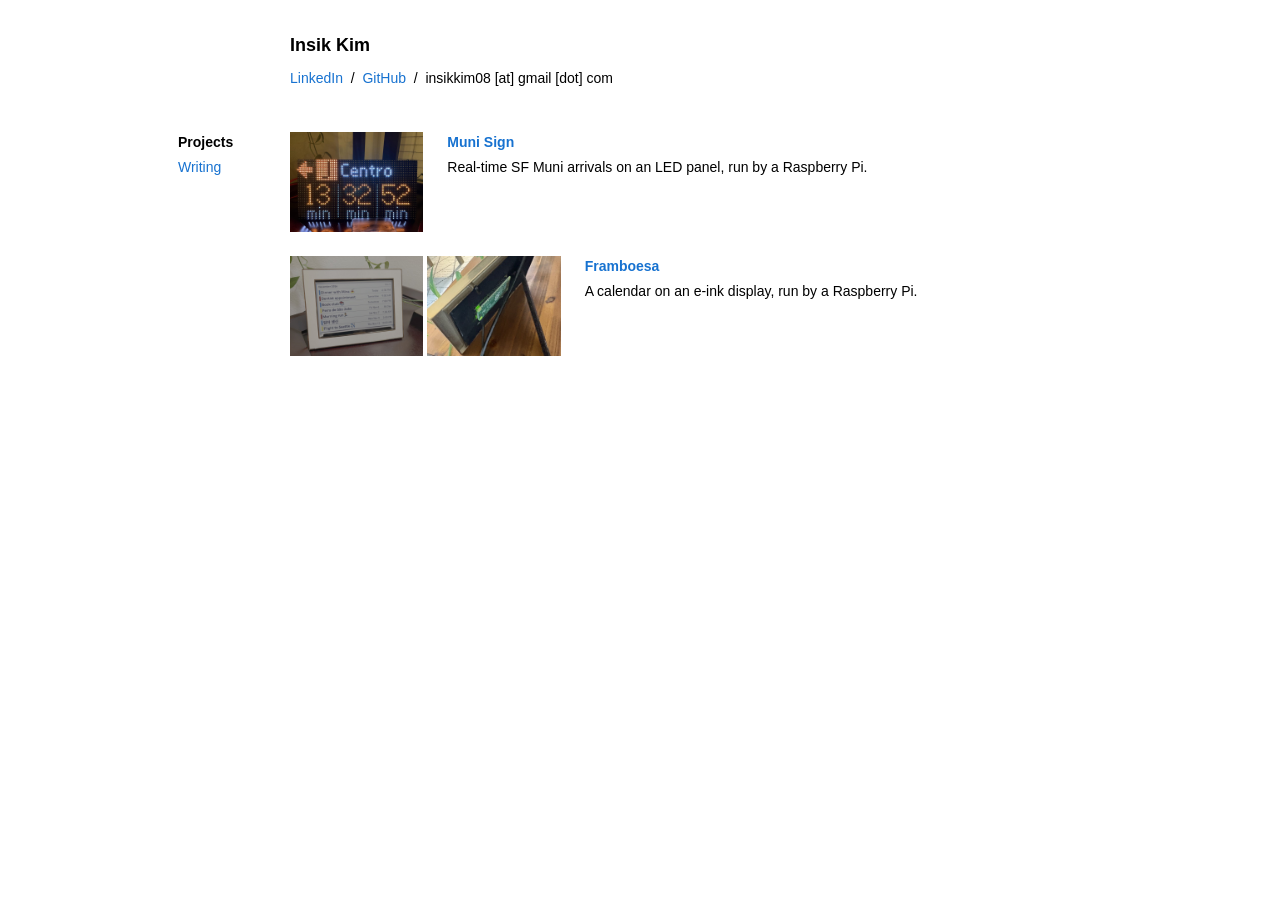
<file: index.html>
<!doctype html>
<html lang="en">
<head>
<meta charset="utf-8">
<meta name="viewport" content="width=device-width, initial-scale=1">
<title>Insik Kim</title>
<link rel="stylesheet" href="style.css">
</head>
<body>

<header>
<p class="name"><a href="index.html">Insik Kim</a></p>
<p><a href="https://www.linkedin.com/in/insikkim/">LinkedIn</a> &nbsp;/&nbsp; <a href="https://github.com/boavida3">GitHub</a> &nbsp;/&nbsp; insikkim08 [at] gmail [dot] com</p>
</header>

<div class="page">

<nav>
<a class="current" href="index.html">Projects</a>
<a href="writing.html">Writing</a>
</nav>

<main>

<!-- Images can be .gif, .png or .jpg. Links go in the last line:
<p><a href="my-post.html">Write-up</a> &nbsp;/&nbsp; <a href="https://github.com/you/repo">Code</a></p>
-->
<div class="item">
<div class="thumbs">
<img src="images/muni-sign-front.jpg" alt="LED panel showing Muni arrival times">
<!-- Add second photo, then uncomment:
<img src="images/muni-sign-back.jpg" alt="Raspberry Pi on the back of the LED panel">
-->
</div>
<div>
<a class="title" href="https://github.com/boavida3/muni_sign">Muni Sign</a>
<p>Real-time SF Muni arrivals on an LED panel, run by a Raspberry Pi.</p>
</div>
</div>

<div class="item">
<div class="thumbs">
<img src="images/framboesa-front.jpg" alt="E-ink calendar display in a picture frame">
<img src="images/framboesa-back.jpg" alt="Raspberry Pi on the back of the display">
</div>
<div>
<a class="title" href="https://github.com/boavida3/framboesa-inky">Framboesa</a>
<p>A calendar on an e-ink display, run by a Raspberry Pi.</p>
</div>
</div>

</main>

</div>

</body>
</html>
</file>
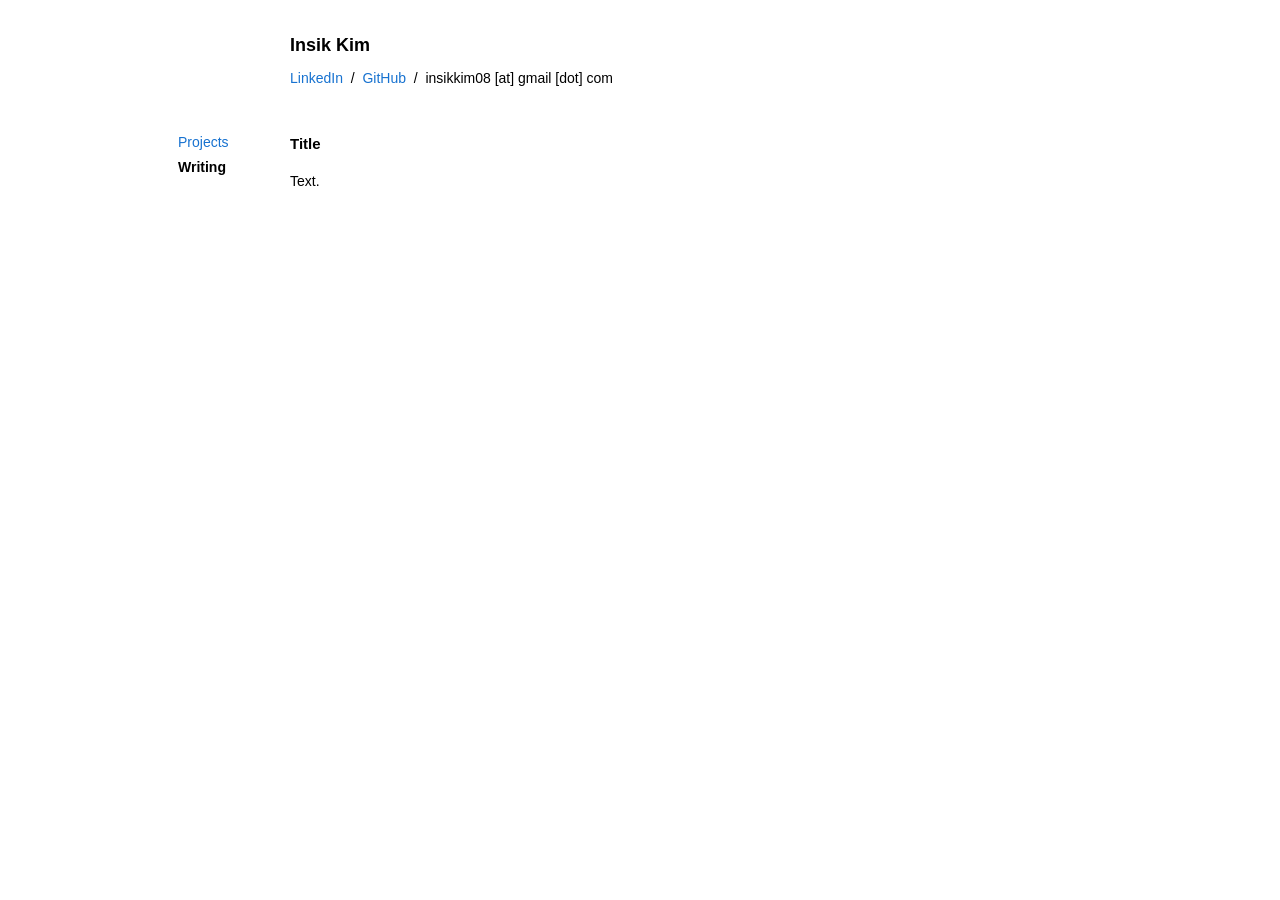
<file: _post.html>
<!doctype html>
<html lang="en">
<head>
<meta charset="utf-8">
<meta name="viewport" content="width=device-width, initial-scale=1">
<title>Title - Insik Kim</title>
<link rel="stylesheet" href="style.css">
</head>
<body class="post">

<header>
<p class="name"><a href="index.html">Insik Kim</a></p>
<p><a href="https://www.linkedin.com/in/insikkim/">LinkedIn</a> &nbsp;/&nbsp; <a href="https://github.com/boavida3">GitHub</a> &nbsp;/&nbsp; insikkim08 [at] gmail [dot] com</p>
</header>

<div class="page">

<nav>
<a href="index.html">Projects</a>
<a class="current" href="writing.html">Writing</a>
</nav>

<main>

<h1>Title</h1>

<p>Text.</p>

</main>

</div>

</body>
</html>
</file>
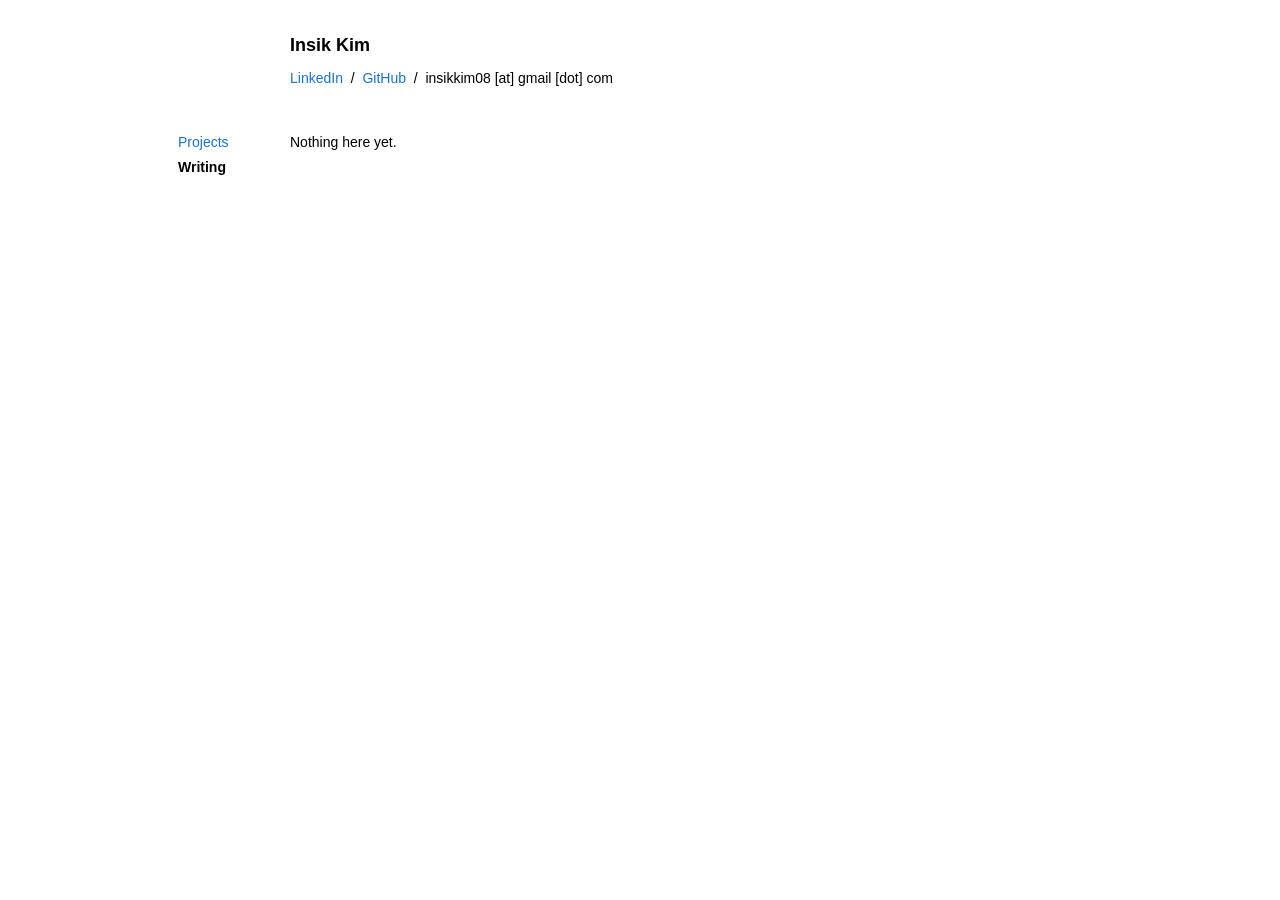
<file: writing.html>
<!doctype html>
<html lang="en">
<head>
<meta charset="utf-8">
<meta name="viewport" content="width=device-width, initial-scale=1">
<title>Writing - Insik Kim</title>
<link rel="stylesheet" href="style.css">
</head>
<body>

<header>
<p class="name"><a href="index.html">Insik Kim</a></p>
<p><a href="https://www.linkedin.com/in/insikkim/">LinkedIn</a> &nbsp;/&nbsp; <a href="https://github.com/boavida3">GitHub</a> &nbsp;/&nbsp; insikkim08 [at] gmail [dot] com</p>
</header>

<div class="page">

<nav>
<a href="index.html">Projects</a>
<a class="current" href="writing.html">Writing</a>
</nav>

<main>

<!-- For each new post, copy _post.html and add a line to this list.
<ul class="posts">
<li><a href="my-post.html">Title</a></li>
</ul>
-->
<p>Nothing here yet.</p>

</main>

</div>

</body>
</html>
</file>
<file: style.css>
body {
  max-width: 700px;
  margin: 32px auto;
  padding: 0 16px;
  background: #fff;
  color: #000;
  font: 14px/1.45 Helvetica, Arial, sans-serif;
}

a {
  color: #1772d0;
  text-decoration: none;
}

a:hover,
a:focus {
  color: #f09228;
}

p {
  margin: 0 0 14px;
}

.name {
  margin-bottom: 10px;
  font-size: 18px;
  font-weight: 700;
}

.name a {
  color: #000;
}

header {
  margin-bottom: 44px;
}

.page {
  display: flex;
  gap: 32px;
}

nav {
  flex: none;
  width: 80px;
}

nav a {
  display: block;
  margin-bottom: 4px;
}

nav a.current {
  color: #000;
  font-weight: 700;
}

main {
  flex: 1;
  min-width: 0;
}

.post main {
  max-width: 560px;
  line-height: 1.6;
}

h1 {
  margin: 0 0 14px;
  font-size: 15px;
  font-weight: 700;
}

.posts {
  margin: 0;
  padding: 0;
  list-style: none;
}

.posts li {
  margin-bottom: 6px;
}

.item {
  display: flex;
  gap: 24px;
  margin-bottom: 24px;
}

.thumbs {
  display: flex;
  flex: none;
  gap: 4px;
}

.thumbs img {
  display: block;
  width: auto;
  height: 100px;
}

.item p {
  margin: 0;
}

.title {
  display: inline-block;
  margin-bottom: 4px;
  font-weight: 700;
}

@media (min-width: 960px) {
  nav {
    margin-left: -112px;
  }
}

@media (max-width: 520px) {
  .page {
    gap: 16px;
  }

  nav {
    width: 64px;
  }

  .thumbs img {
    height: 90px;
  }

  .item {
    flex-direction: column;
    align-items: flex-start;
    gap: 10px;
  }
}
</file>
